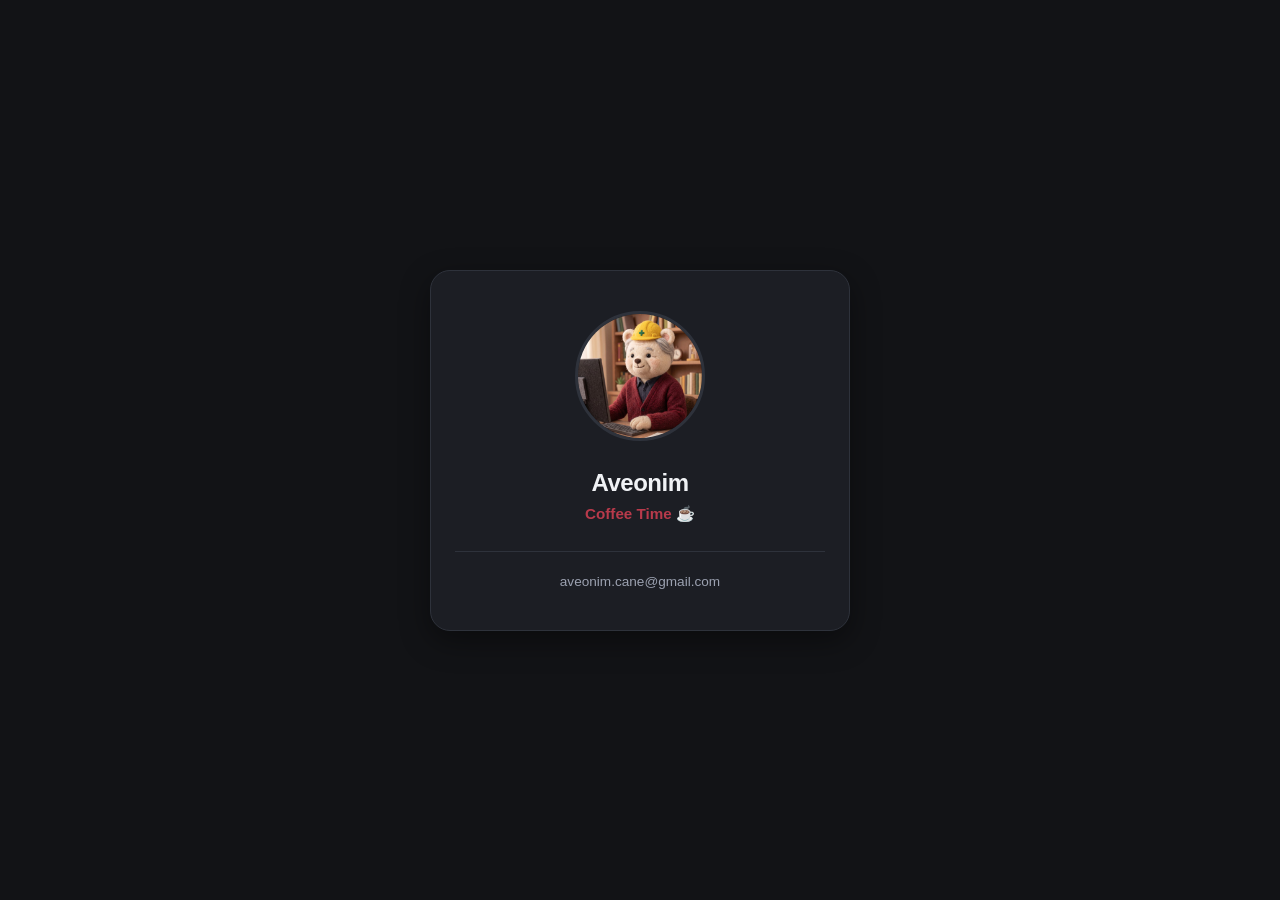
<file: index.html>
<!DOCTYPE html>
<html lang="ko">
<head>
  <meta charset="UTF-8">
  <meta name="viewport" content="width=device-width, initial-scale=1.0">
  <title>Aveonim</title>
  <style>
    :root {
      --bg: #121316;
      --card: #1c1e24;
      --text: #f0f2f5;
      --sub: #9ba1b0;
      --accent: #b83a4b; /* 아버님 버건디 가디건 톤 */
      --border: #2e323b;
    }

    * {
      box-sizing: border-box;
      margin: 0;
      padding: 0;
    }

    body {
      font-family: -apple-system, BlinkMacSystemFont, "Segoe UI", Roboto, sans-serif;
      background-color: var(--bg);
      color: var(--text);
      display: flex;
      align-items: center;
      justify-content: center;
      min-height: 100vh;
      padding: 20px;
    }

    .card {
      background-color: var(--card);
      border: 1px solid var(--border);
      border-radius: 20px;
      padding: 40px 24px;
      max-width: 420px;
      width: 100%;
      text-align: center;
      box-shadow: 0 10px 30px rgba(0, 0, 0, 0.4);
    }

    .avatar {
      width: 130px;
      height: 130px;
      border-radius: 50%;
      object-fit: cover;
      border: 3px solid var(--border);
      margin-bottom: 24px;
    }

    h1 {
      font-size: 1.5rem;
      font-weight: 700;
      letter-spacing: -0.5px;
      margin-bottom: 8px;
    }

    .status {
      display: inline-block;
      font-size: 0.95rem;
      color: var(--accent);
      font-weight: 600;
      margin-bottom: 28px;
    }

    .contact {
      border-top: 1px solid var(--border);
      padding-top: 20px;
    }

    .email {
      color: var(--sub);
      text-decoration: none;
      font-size: 0.85rem;
      transition: color 0.2s;
    }

    .email:hover {
      color: var(--text);
    }
  </style>
</head>
<body>

  <main class="card">
    <img src="profile.jpg" alt="Aveonim" class="avatar">
    <h1>Aveonim</h1>
    <span class="status">Coffee Time ☕</span>

    <div class="contact">
      <a href="mailto:aveonim.cane@gmail.com" class="email">aveonim.cane@gmail.com</a>
    </div>
  </main>

</body>
</html>
</file>
